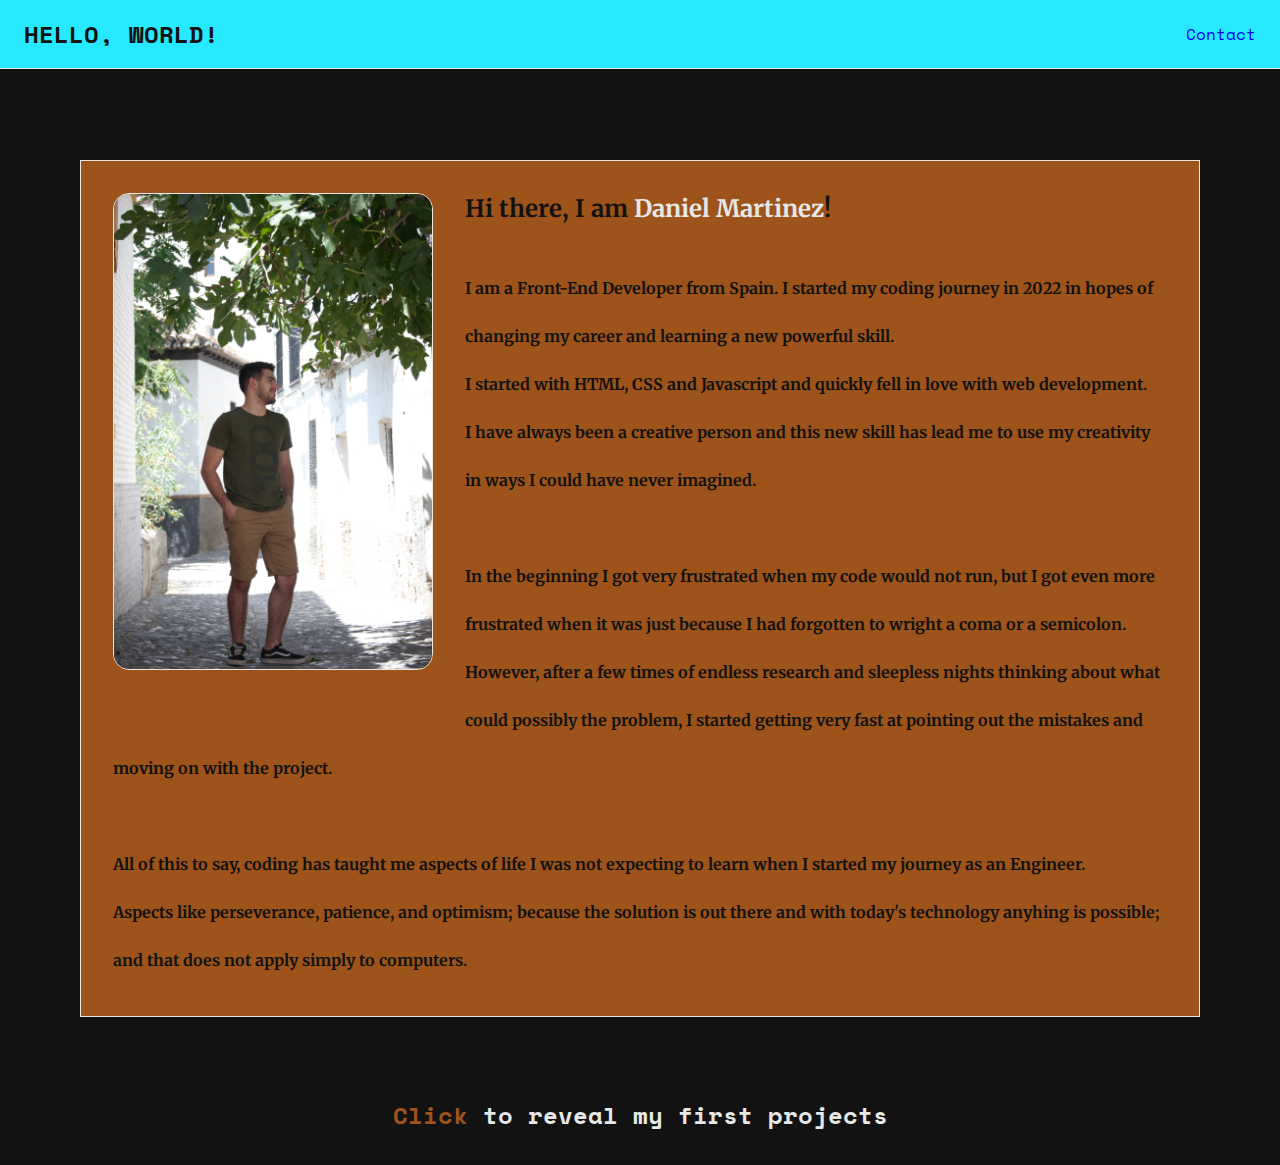
<file: index.html>
<!DOCTYPE html>
<html lang="en">
<head>
  <meta charset="UTF-8">
  <meta http-equiv="X-UA-Compatible" content="IE=edge">
  <meta name="viewport" content="width=device-width, initial-scale=1.0">
  <title>My Portfolio</title>
  <link rel="stylesheet" href="styles.css">
</head>
<body>
  <header>
    <nav>
      <h2>HELLO, WORLD!</h2>
      <ul>
        <li> <a href="/contact.html" target="_blank">Contact</a></li>        
      </ul>
    </nav>
  </header>

  <main>
    <section id="about-me">
        <img src="/DSC_1035.jpg" alt="Daniel Martinez" class="image-container">
      <div class="my-description">
        <h2>Hi there, I am <span>Daniel Martinez</span>!</h2>
        <p>I am a Front-End Developer from Spain. I started my coding journey in 2022 in hopes of changing my career and learning a new powerful skill. <br>
        I started with HTML, CSS and Javascript and quickly fell in love with web development. <br>
      I have always been a creative person and this new skill has lead me to use my creativity in ways I could have never imagined. <br><br>
    In the beginning I got very frustrated when my code would not run, but I got even more frustrated when it was just because I had forgotten to wright a coma or a semicolon. <br>
  However, after a few times of endless research and sleepless nights thinking about what could possibly the problem, I started getting very fast at pointing out the mistakes and moving on with the project. <br>
<br>
All of this to say, coding has taught me aspects of life I was not expecting to learn when I started my journey as an Engineer. <br>
Aspects like perseverance, patience, and optimism; because the solution is out there and with today's technology anyhing is possible; and that does not apply simply to computers.
</p>
      </div>
    </section>
  
  <h2 id="projects"><span id="projects-click" onclick="show()">Click</span> to reveal my first projects</h2>
  <h2 id="projects-title">My first projects</h2>
  <section id="projects-container">
    <div id="project-block">
      <div>
        <h3>To-Do list</h3>
        <img src="/To-do-list.png" alt="To-do list" id="projects-image">
      </div>
      <div>
        <h3>Youtube Clone</h3>
        <img src="/YouTube-Clone.png" alt="YouTube Clone" id="projects-image">
      </div>
      <div>
        <h3>Automotive Site</h3>
        <img src="/Automotive.png" alt="Automotive Site" id="projects-image">
      </div>
    </div>
    
  </section>
</main>

  <footer>

  </footer>
  <script src="script.js"></script>
</body>
</html>
</file>
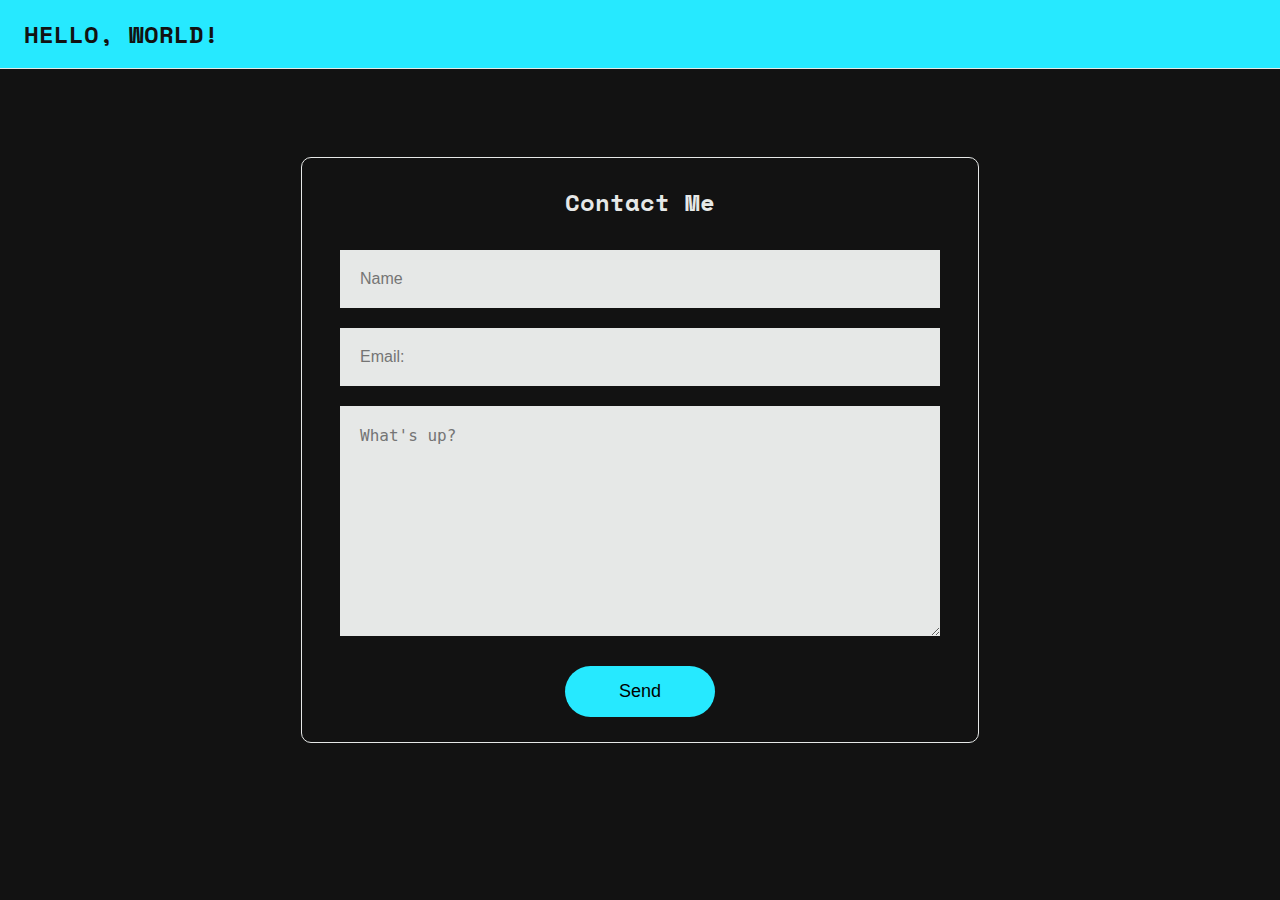
<file: contact.html>
<!DOCTYPE html>
<html lang="en">
<head>
  <meta charset="UTF-8">
  <meta http-equiv="X-UA-Compatible" content="IE=edge">
  <meta name="viewport" content="width=device-width, initial-scale=1.0">
  <title>Daniel Martinez Contact</title>
  <link rel="stylesheet" href="styles.css">
</head>

<body>

  <header>
    <nav>
      <h2>HELLO, WORLD!</h2>
    </nav>
  </header>

  <main>
    <div class="contact-container">
      <form class="contact_form">
        <h2>Contact Me</h2>
        <input type="text" placeholder="Name" name="name" class="name" required>
        <input type="email" name="email" class="email" placeholder="Email:" required>
        <textarea name="message" class="msg" placeholder="What's up?" cols="30" rows="10"></textarea>
        <button type="submit">Send</button>
      </form>
    </div>
  </main>

  <script src="https://smtpjs.com/v3/smtp.js"></script>
  <script src="script.js"></script>
</body>
</html>
</file>
<file: styles.css>
@import url('https://fonts.googleapis.com/css2?family=Merriweather&family=Space+Mono:wght@400;700&display=swap');

* {
  margin: 0;
  padding: 0;
  box-sizing: border-box;
}

body {
  background-color: #121212;
  color: #E6E8E7;
  font-family: "Space Mono", sans-serif;
  font-size: 16px;
  min-height: 100vh;
  display: flex;
  justify-content: center;
  align-items: center;
}

header {
  position: fixed;
  overflow: hidden;
  top: 0;
  width: 100%;
}

header nav {
  background-color: #26E9FF;
  display: flex;
  justify-content: space-between;
  align-items: center;
  color: #121212;
  border-bottom: 1px solid #E6E8E7;
  margin-bottom: 10rem;
  padding: 1rem 0;
  z-index: 100;
}

header nav h2 {
  margin-left: 1.5rem;
}

header nav ul {
  list-style: none;
  display: flex;
  margin: 0 1.5rem;
}

header nav ul li {
  margin-left: 2rem;
  cursor: pointer;
  transition: .05s;
}

header nav ul li:hover {
  border-bottom: 1px solid #9E531B;
}

header nav ul li:active {
  border-bottom: 1px solid #26D4E6;
}

a {
  text-decoration: none;
}

a:active {
  color: #26D4E6;
  border-bottom: 1px solid #26D4E6;
}



#about-me {
  background-color: #9E531B;
  border: 0.5px solid #E6E8E7;
  margin-top: 10rem;
  margin-bottom: 5rem;
  margin-inline: 5rem;
}

.image-container {
  margin: 2rem;
  max-width: 200px;
}

.image-container {
  float: left;
  max-width: 320px;
  border: 1px solid #E6E8E7;
  border-radius: 1rem;
}

.my-description {
  color: #121212;
  font-family: merriweather, serif;
  font-weight: 700;
  padding: 2rem;
}

.my-description h2 {
  margin-bottom: 2.5rem;
}

.my-description h2 span {
  color: #E6E8E7;
}

.my-description p {
  line-height: 3rem;
}



#projects-container {
  display: flex;
  align-items: center;
  justify-content: space-around;  
}

#project-block {
  display: none;
}

#projects-container h3 {
  text-align: center;
  text-decoration: underline;
}

#projects {
  text-align: center;
  margin-top: 0;
  margin-bottom: 2rem;
}

#projects-title {
  text-align: center;
  display: none;
  margin-bottom: 2rem;
}

#projects-click {
  color: #9E531B;
  cursor: pointer;
}

#projects-click:hover {
  color: #26E9FF;
}

#projects-click:active {
  color: #26D4E6;
}

#projects-image {
  float: left;
  width: 30rem;
  height: 30rem;
  object-fit: contain;
  margin-bottom: 3rem;
}



.contact-container {
  border: 1px solid #E6E8E7;
  border-radius: 10px;
  padding: 2vw 3vw;
  width: 100%;
  display: flex;
  align-items: center;
  justify-content: center;
}

form {
  display: flex;
  flex-direction: column;
  width: 85rem;
  max-width: 600px;
  border-radius: 10px;
}

form h2 {
  margin-bottom: 20px;
  text-align: center;
}

form input, form textarea {
  border: 0;
  margin: 10px 0;
  padding: 20px;
  outline: none;
  font-size: 16px;
  background-color: #E6E8E7;
  color: #121212;
}

form button {
  padding: 15px;
  background: #26E9FF;
  font-size: 18px;
  border: 0;
  border-radius: 30px;
  outline: none;
  cursor: pointer;
  width: 150px;
  margin: 20px auto 0;
}

@media screen and (max-width: 965px) {
  .image-container {
    float: none;
  }
  
  #about-me {
    text-align: center;
  }

  body {
    justify-content: center;
  }

  form {
    max-width: 300px;
  }
}
</file>
